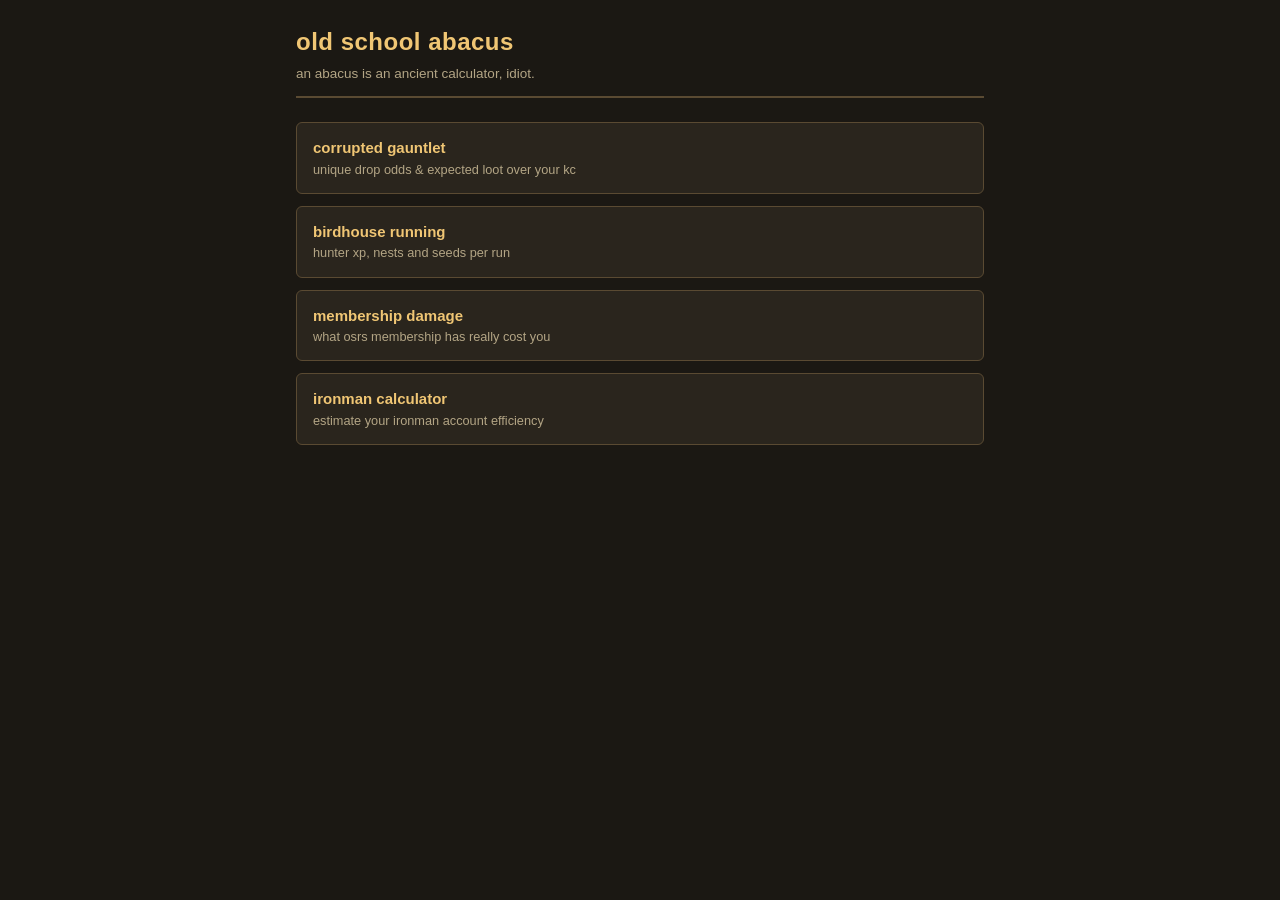
<file: index.html>
<!DOCTYPE html>
<html lang="en">
<head>
  <meta charset="UTF-8" />
  <meta name="viewport" content="width=device-width, initial-scale=1.0" />
  <title>old school abacus</title>
  <link rel="icon" type="image/svg+xml" href="favicon.svg" />
  <link rel="stylesheet" href="css/style.css" />
</head>
<body>
  <header>
    <h1>old school abacus</h1>
    <div class="tagline">an abacus is an ancient calculator, idiot.</div>
  </header>

  <ul class="calc-list">
    <li>
      <a href="gauntlet.html">
        <span class="title">Corrupted Gauntlet</span>
        <div class="desc">Unique drop odds &amp; expected loot over your KC</div>
      </a>
    </li>
    <li>
      <a href="birdhouse.html">
        <span class="title">Birdhouse Running</span>
        <div class="desc">Hunter XP, nests and seeds per run</div>
      </a>
    </li>
    <li>
      <a href="membership.html">
        <span class="title">Membership Damage</span>
        <div class="desc">What OSRS membership has really cost you</div>
      </a>
    </li>
    <li>
      <a href="ironman.html">
        <span class="title">Ironman Calculator</span>
        <div class="desc">Estimate your ironman account efficiency</div>
      </a>
    </li>
  </ul>
</body>
</html>
</file>
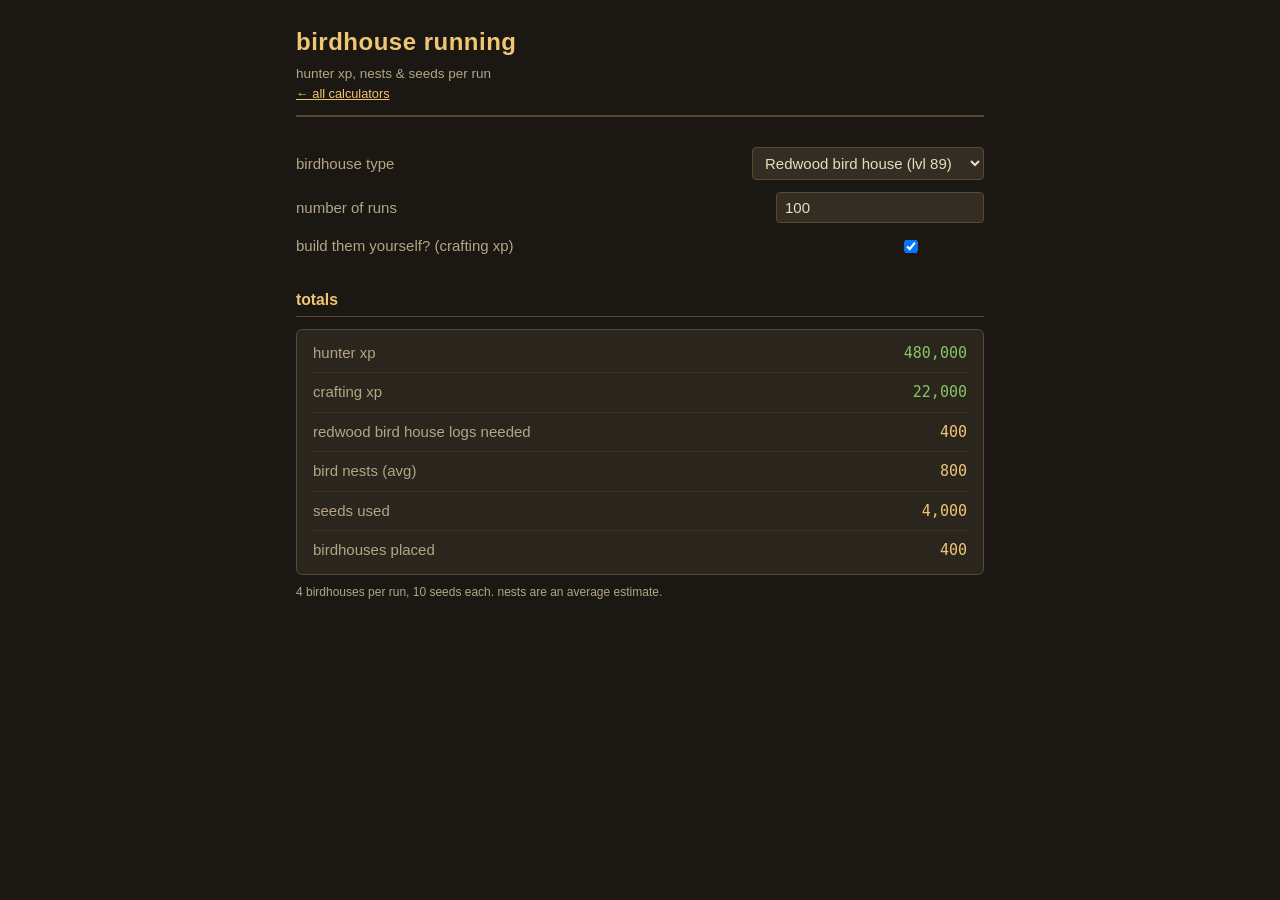
<file: birdhouse.html>
<!DOCTYPE html>
<html lang="en">
<head>
  <meta charset="UTF-8" />
  <meta name="viewport" content="width=device-width, initial-scale=1.0" />
  <title>birdhouse calculator · old school abacus</title>
  <link rel="icon" type="image/svg+xml" href="favicon.svg" />
  <link rel="stylesheet" href="css/style.css" />
</head>
<body>
  <header>
    <h1>Birdhouse Running</h1>
    <div class="tagline">Hunter XP, nests &amp; seeds per run</div>
    <div class="back"><a href="index.html">&larr; all calculators</a></div>
  </header>

  <div class="field">
    <label for="type">Birdhouse type</label>
    <select id="type"></select>
  </div>
  <div class="field">
    <label for="runs">Number of runs</label>
    <input type="number" id="runs" min="0" step="1" value="100" />
  </div>
  <div class="field">
    <label for="built">Build them yourself? (Crafting XP)</label>
    <input type="checkbox" id="built" checked />
  </div>

  <h2>Totals</h2>
  <div class="results" id="results"></div>
  <p class="note">4 birdhouses per run, 10 seeds each. Nests are an average estimate.</p>

  <script type="module" src="js/birdhouse.js"></script>
</body>
</html>
</file>
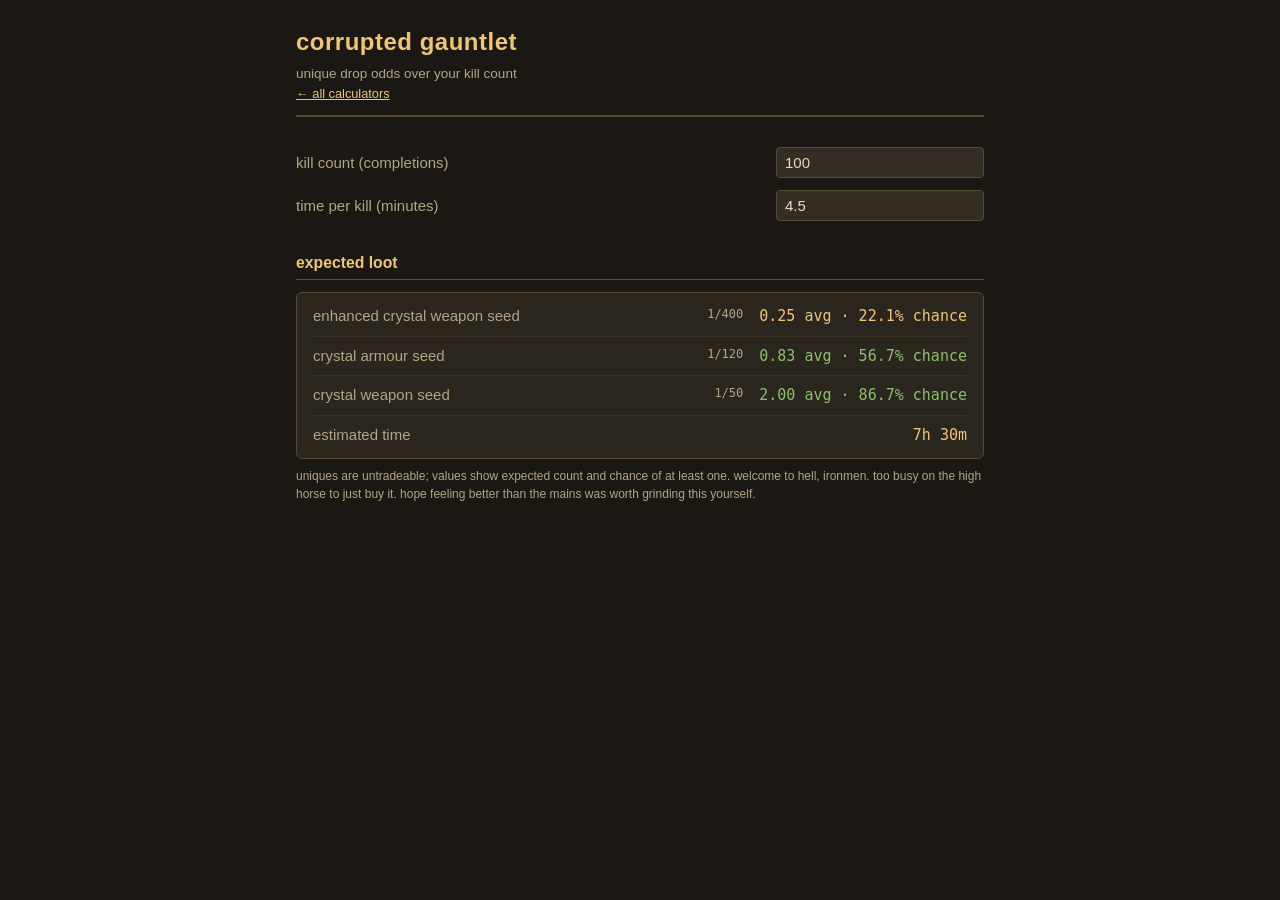
<file: gauntlet.html>
<!DOCTYPE html>
<html lang="en">
<head>
  <meta charset="UTF-8" />
  <meta name="viewport" content="width=device-width, initial-scale=1.0" />
  <title>corrupted gauntlet calculator · old school abacus</title>
  <link rel="icon" type="image/svg+xml" href="favicon.svg" />
  <link rel="stylesheet" href="css/style.css" />
</head>
<body>
  <header>
    <h1>Corrupted Gauntlet</h1>
    <div class="tagline">unique drop odds over your kill count</div>
    <div class="back"><a href="index.html">&larr; all calculators</a></div>
  </header>

  <div class="field">
    <label for="kc">Kill count (completions)</label>
    <input type="number" id="kc" min="0" step="1" value="100" />
  </div>
  <div class="field">
    <label for="killtime">Time per kill (minutes)</label>
    <input type="number" id="killtime" min="0" step="0.25" value="4.5" />
  </div>

  <h2>Expected loot</h2>
  <div class="results" id="results"></div>
  <p class="note">Uniques are untradeable; values show expected count and chance of at least one. <span class="banner">welcome to hell, ironmen. too busy on the high horse to just buy it. hope feeling better than the mains was worth grinding this yourself.</span></p>

  <script type="module" src="js/gauntlet.js"></script>
</body>
</html>
</file>
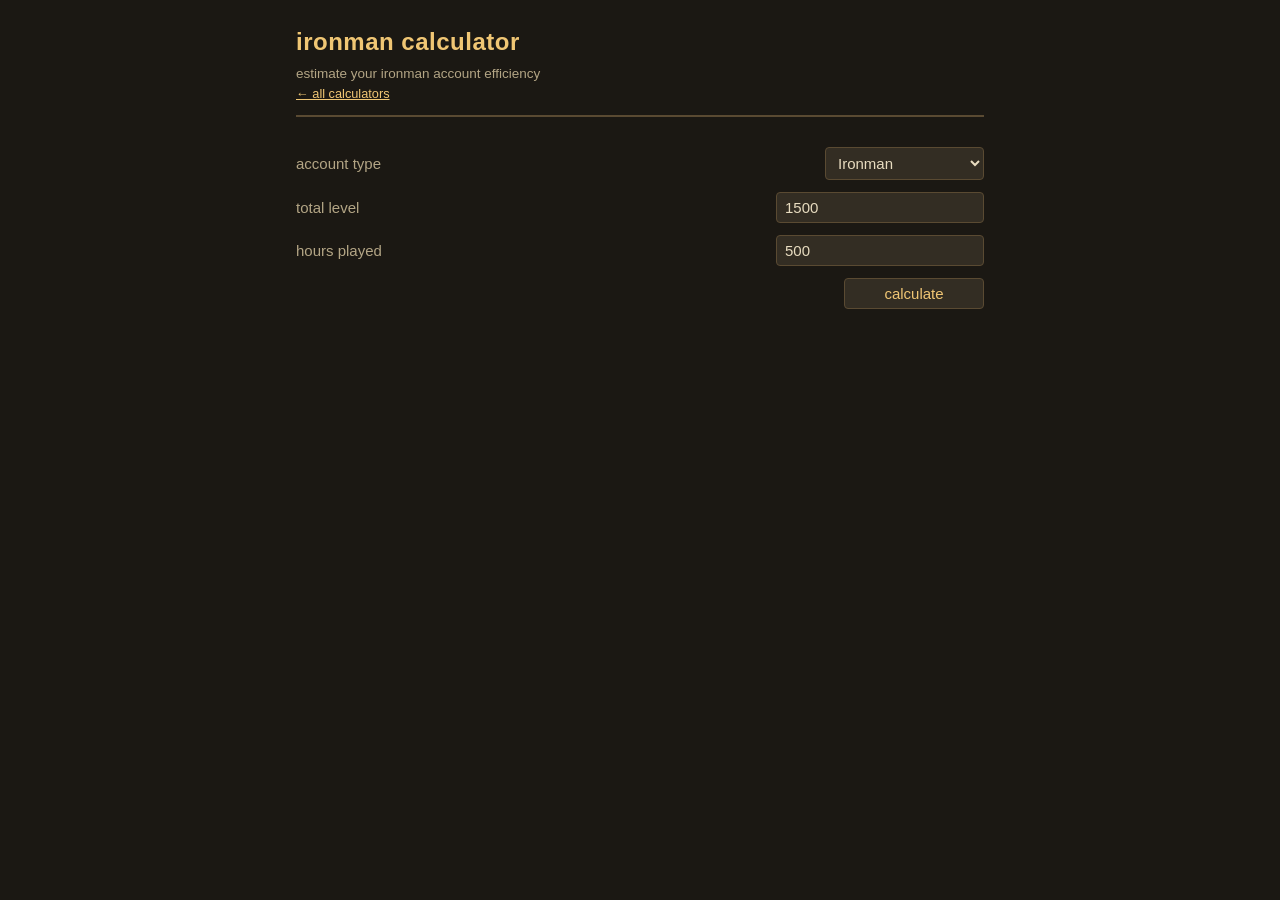
<file: ironman.html>
<!DOCTYPE html>
<html lang="en">
<head>
  <meta charset="UTF-8" />
  <meta name="viewport" content="width=device-width, initial-scale=1.0" />
  <title>ironman calculator · old school abacus</title>
  <link rel="icon" type="image/svg+xml" href="favicon.svg" />
  <link rel="stylesheet" href="css/style.css" />
</head>
<body>
  <header>
    <h1>Ironman Calculator</h1>
    <div class="tagline">estimate your ironman account efficiency</div>
    <div class="back"><a href="index.html">&larr; all calculators</a></div>
  </header>

  <div class="field">
    <label for="type">Account type</label>
    <select id="type"></select>
  </div>
  <div class="field">
    <label for="total">Total level</label>
    <input type="number" id="total" min="0" step="1" value="1500" />
  </div>
  <div class="field">
    <label for="hours">Hours played</label>
    <input type="number" id="hours" min="0" step="1" value="500" />
  </div>
  <div class="field">
    <label for="calc">&nbsp;</label>
    <button id="calc" type="button">calculate</button>
  </div>

  <div id="output" hidden>
    <h2>Result</h2>
    <div class="results" id="results"></div>
  </div>

  <script type="module" src="js/ironman.js"></script>
</body>
</html>
</file>
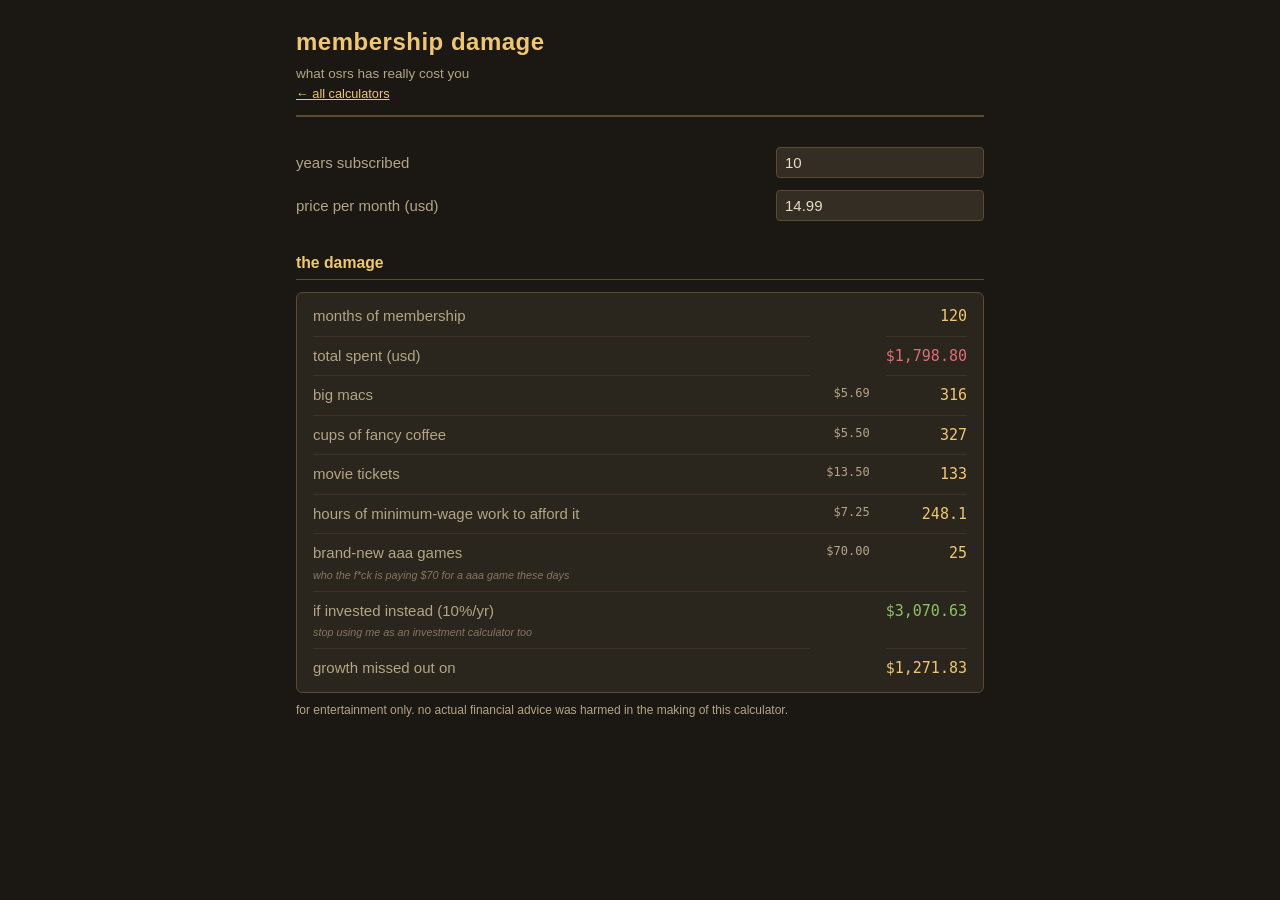
<file: membership.html>
<!DOCTYPE html>
<html lang="en">
<head>
  <meta charset="UTF-8" />
  <meta name="viewport" content="width=device-width, initial-scale=1.0" />
  <title>membership cost calculator · old school abacus</title>
  <link rel="icon" type="image/svg+xml" href="favicon.svg" />
  <link rel="stylesheet" href="css/style.css" />
</head>
<body>
  <header>
    <h1>Membership Damage</h1>
    <div class="tagline">what OSRS has really cost you</div>
    <div class="back"><a href="index.html">&larr; all calculators</a></div>
  </header>

  <div class="field">
    <label for="years">Years subscribed</label>
    <input type="number" id="years" min="0" step="0.5" value="10" />
  </div>
  <div class="field">
    <label for="monthly">Price per month (USD)</label>
    <input type="number" id="monthly" min="0" step="0.01" value="14.99" />
  </div>

  <h2>The damage</h2>
  <div class="results" id="results"></div>
  <p class="note">For entertainment only. No actual financial advice was harmed in the making of this calculator.</p>

  <script type="module" src="js/membership.js"></script>
</body>
</html>
</file>
<file: css/style.css>
/* back to the glory days. single css file, thousands of classes. */

:root {
  --bg: #1b1813;
  --panel: #2a251d;
  --panel-2: #332d23;
  --border: #5a4a32;
  --text: #e8dcc0;
  --muted: #b3a585;
  --accent: #f0c674;
  --good: #8cc265;
  --bad: #e06c75;
  --link: #f0c674;
  --mono: ui-monospace, "Cascadia Mono", "SF Mono", Menlo, Consolas, monospace;
}

* { box-sizing: border-box; }

html, body {
  margin: 0;
  background: var(--bg);
  color: var(--text);
  font-family: Verdana, Geneva, Tahoma, sans-serif;
  font-size: 15px;
  line-height: 1.5;
}

body {
  max-width: 720px;
  margin: 0 auto;
  padding: 24px 16px 64px;
  text-transform: lowercase;
}

a { color: var(--link); }
a:hover { color: #fff; }

header {
  border-bottom: 2px solid var(--border);
  padding-bottom: 12px;
  margin-bottom: 24px;
}

header h1 {
  margin: 0;
  font-size: 1.6rem;
  color: var(--accent);
  letter-spacing: 0.5px;
}

header .tagline { color: var(--muted); font-size: 0.9rem; margin-top: 4px; }
header .back { font-size: 0.85rem; }
header .banner {
  margin-top: 6px;
  color: var(--bad);
  font-size: 0.85rem;
  font-style: italic;
  opacity: 0.85;
}

h2 {
  font-size: 1.05rem;
  color: var(--accent);
  margin: 24px 0 12px;
  border-bottom: 1px solid var(--border);
  padding-bottom: 4px;
}

.field {
  display: flex;
  align-items: center;
  justify-content: space-between;
  gap: 12px;
  padding: 6px 0;
}
.field label { color: var(--muted); }

input, select {
  background: var(--panel-2);
  color: var(--text);
  border: 1px solid var(--border);
  border-radius: 4px;
  padding: 6px 8px;
  font-size: 1rem;
  font-family: inherit;
  min-width: 140px;
}
input:focus, select:focus { outline: 1px solid var(--accent); }

button {
  background: var(--panel-2);
  color: var(--accent);
  border: 1px solid var(--border);
  border-radius: 4px;
  padding: 6px 12px;
  font-size: 1rem;
  font-family: inherit;
  cursor: pointer;
  min-width: 140px;
}
button:hover { border-color: var(--accent); }

.results {
  background: var(--panel);
  border: 1px solid var(--border);
  border-radius: 6px;
  padding: 4px 16px;
  display: grid;
  grid-template-columns: 1fr auto auto;
}
.row { display: contents; }
.row > * {
  padding: 8px 0;
  border-bottom: 1px solid rgba(90, 74, 50, 0.4);
}
.row:last-child > * { border-bottom: none; }
.row .name { grid-column: 1; color: var(--muted); padding-right: 16px; }
.row .name .subtext {
  display: block;
  font-size: 0.72rem;
  font-style: italic;
  opacity: 0.65;
  margin-top: 2px;
}
.row .rate {
  grid-column: 2;
  text-align: right;
  white-space: nowrap;
  padding-left: 16px;
  padding-right: 16px;
  color: var(--muted);
  font-size: 0.8rem;
  font-family: var(--mono);
}
.row .val {
  grid-column: 3;
  text-align: right;
  font-family: var(--mono);
  color: var(--accent);
  font-variant-numeric: tabular-nums;
}
.row .val.good { color: var(--good); }
.row .val.bad { color: var(--bad); }

.calc-list { list-style: none; padding: 0; }
.calc-list li { margin: 0 0 12px; }
.calc-list a {
  display: block;
  background: var(--panel);
  border: 1px solid var(--border);
  border-radius: 6px;
  padding: 14px 16px;
  text-decoration: none;
}
.calc-list a:hover { border-color: var(--accent); background: var(--panel-2); }
.calc-list .title { color: var(--accent); font-weight: bold; }
.calc-list .desc { color: var(--muted); font-size: 0.85rem; }

footer { color: var(--muted); font-size: 0.8rem; margin-top: 40px; text-align: center; }
.note { color: var(--muted); font-size: 0.8rem; margin-top: 8px; }
</file>
